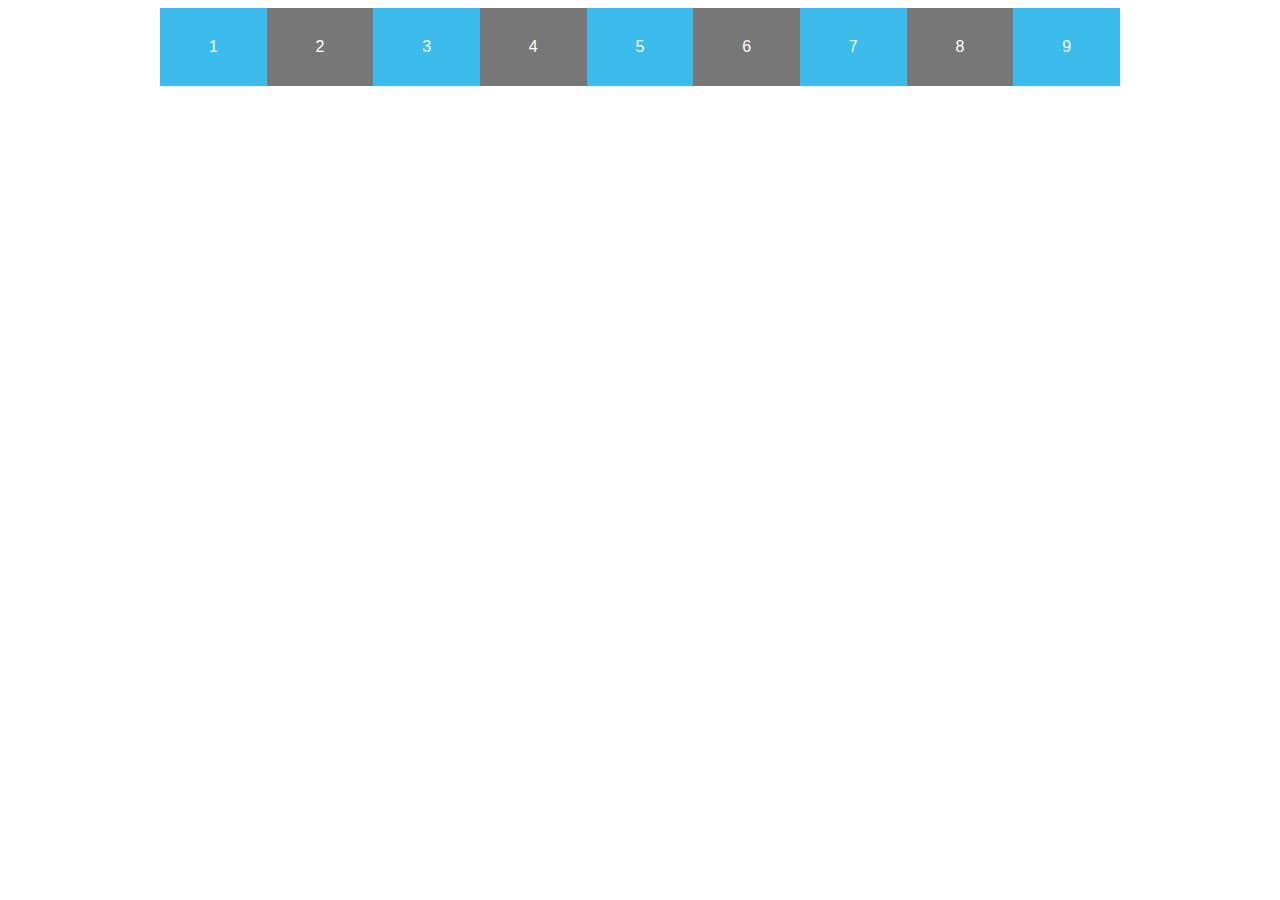
<file: learning-by-tutorial/thenetninja/02 - Columns/index.html>
<!DOCTYPE html>
<html lang="en">

<head>
    <meta charset="UTF-8">
    <meta http-equiv="X-UA-Compatible"
        content="IE=edge">
    <meta name="viewport"
        content="width=device-width, initial-scale=1.0">
    <title>Css Grid | columns</title>

    <style>
        body {
            color: #fff;
            font-family: 'Segoe UI', Tahoma, Geneva, Verdana, sans-serif;
            text-align: center;
        }

        #content {
            max-width: 960px;
            margin: 0 auto;
            display: grid;
            /* grid-template-columns: 30% 20% 50%; */
            /* grid-template-columns: 1fr 2fr 1fr; */
            grid-template-columns: repeat(9, 1fr);
        }

        #content div {
            background: #3bbced;
            padding: 30px;
        }

        #content div:nth-child(even) {
            background: #777;
        }
    </style>

</head>

<body>
    <div id="content">
        <div>1</div>
        <div>2</div>
        <div>3</div>
        <div>4</div>
        <div>5</div>
        <div>6</div>
        <div>7</div>
        <div>8</div>
        <div>9</div>
    </div>

</body>

</html>
</file>
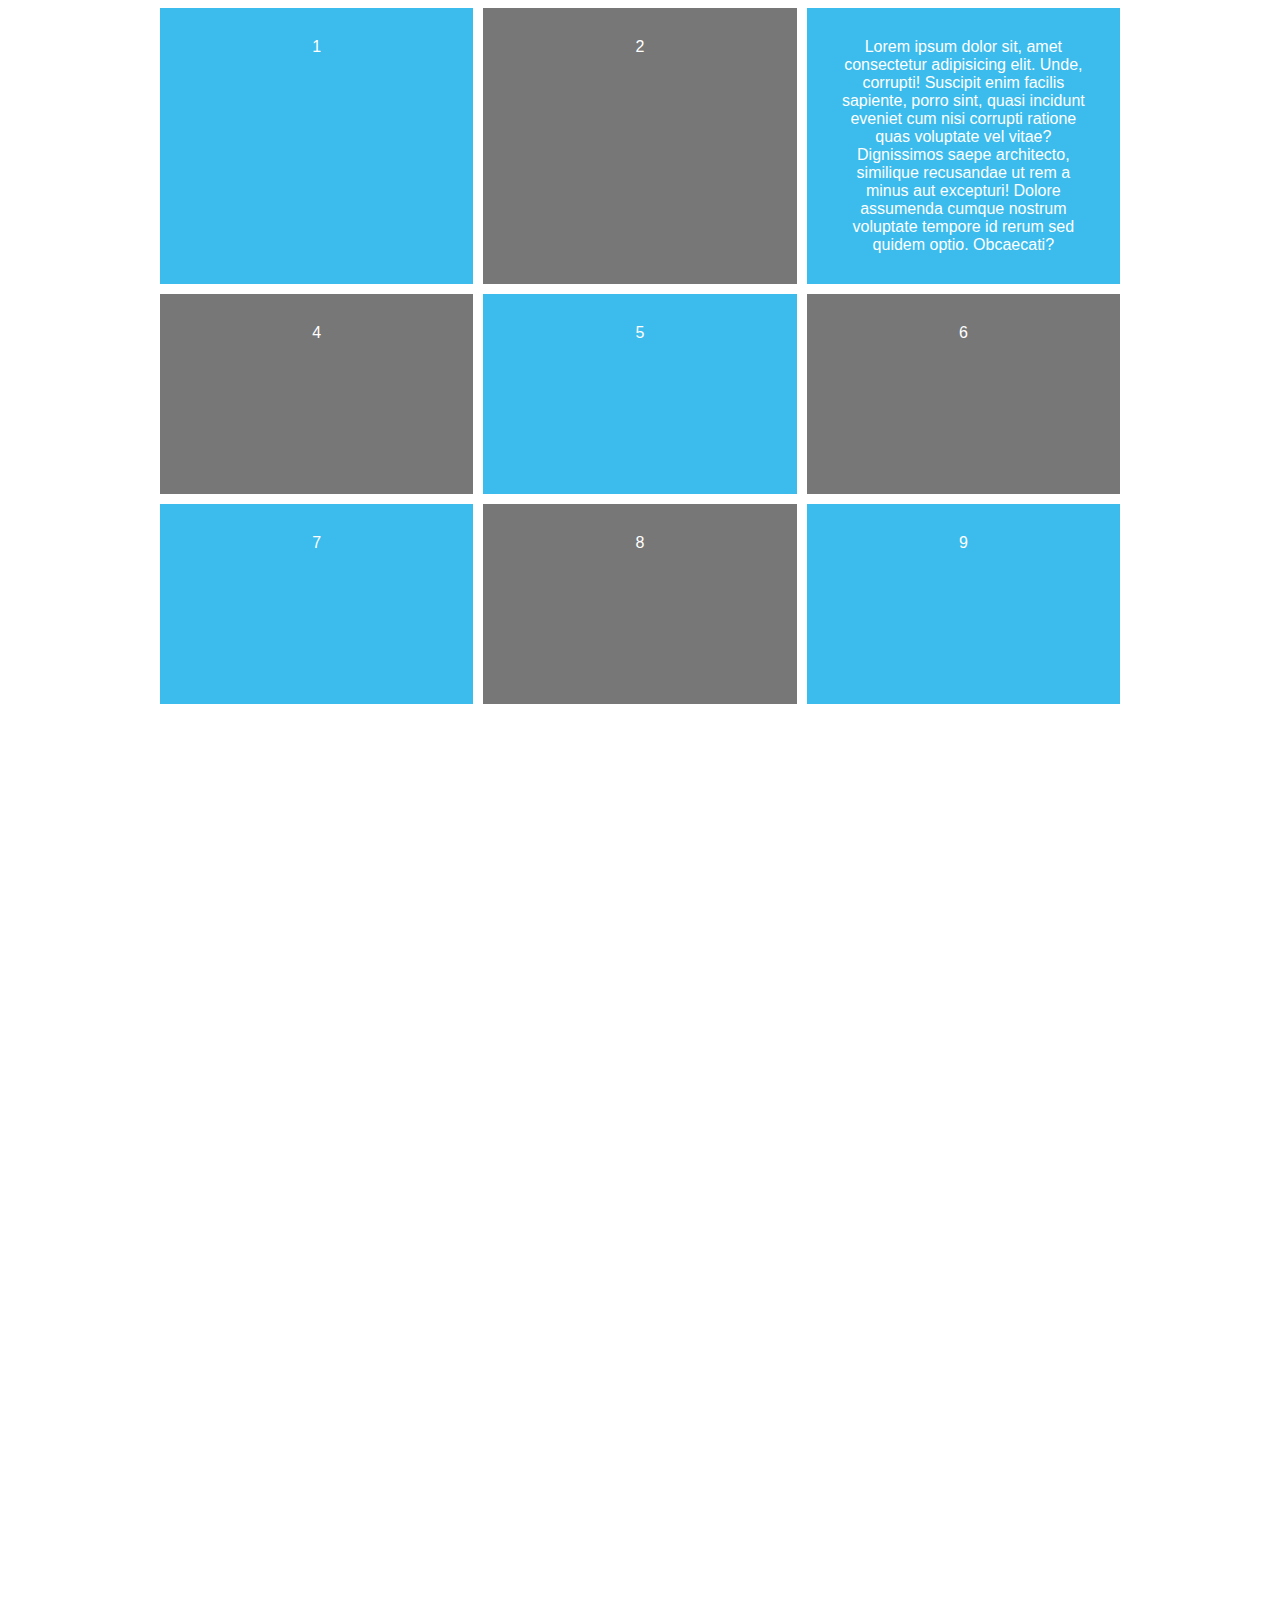
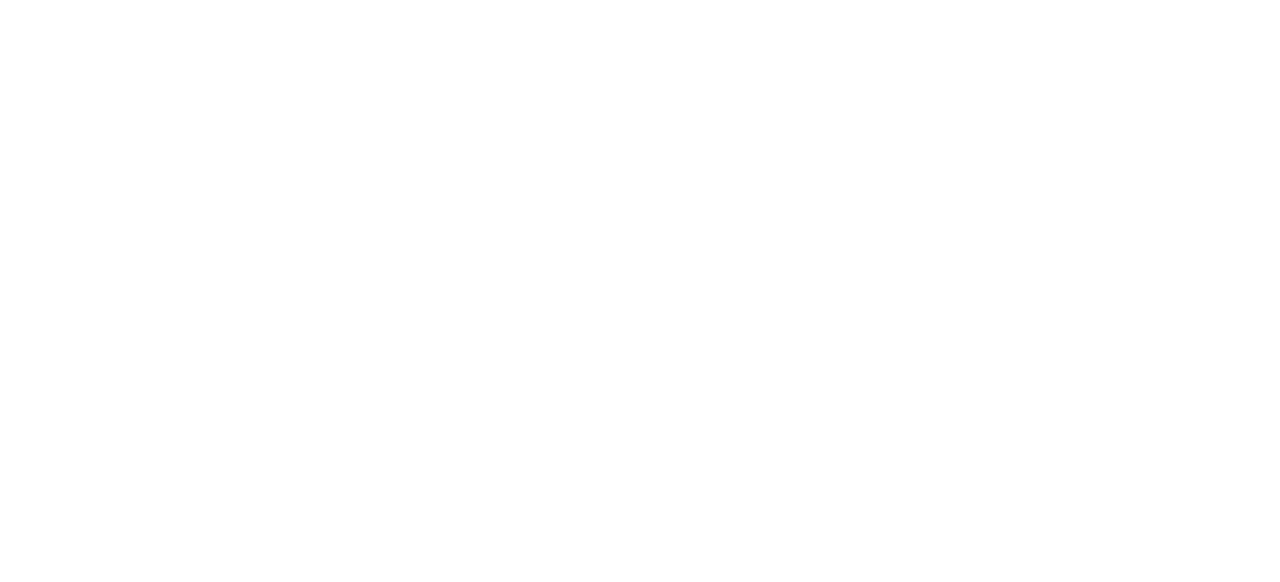
<file: learning-by-tutorial/thenetninja/03 - Rows/index.html>
<!DOCTYPE html>
<html lang="en">

<head>
    <meta charset="UTF-8">
    <meta http-equiv="X-UA-Compatible"
        content="IE=edge">
    <meta name="viewport"
        content="width=device-width, initial-scale=1.0">
    <title>Css Grid | columns</title>

    <style>
        body {
            color: #fff;
            font-family: 'Segoe UI', Tahoma, Geneva, Verdana, sans-serif;
            text-align: center;
        }

        #content {
            max-width: 960px;
            margin: 0 auto;
            display: grid;
            /* grid-template-columns: 30% 20% 50%; */
            /* grid-template-columns: 1fr 2fr 1fr; */
            grid-template-columns: repeat(3, 1fr);
            /* grid-auto-rows: minmax(200px, auto); */
            grid-template-rows: repeat(10, minmax(200px, auto));
            /*             grid-column-gap: 10px;
            grid-row-gap: 10px; */
            grid-gap: 10px;
        }

        #content div {
            background: #3bbced;
            padding: 30px;
        }

        #content div:nth-child(even) {
            background: #777;
        }
    </style>

</head>

<body>
    <div id="content">
        <div>1</div>
        <div>2</div>
        <div>Lorem ipsum dolor sit, amet consectetur adipisicing elit. Unde, corrupti! Suscipit enim facilis sapiente,
            porro sint, quasi incidunt eveniet cum nisi corrupti ratione quas voluptate vel vitae? Dignissimos saepe
            architecto, similique recusandae ut rem a minus aut excepturi! Dolore assumenda cumque nostrum voluptate
            tempore id rerum sed quidem optio. Obcaecati?</div>
        <div>4</div>
        <div>5</div>
        <div>6</div>
        <div>7</div>
        <div>8</div>
        <div>9</div>
    </div>

</body>

</html>
</file>
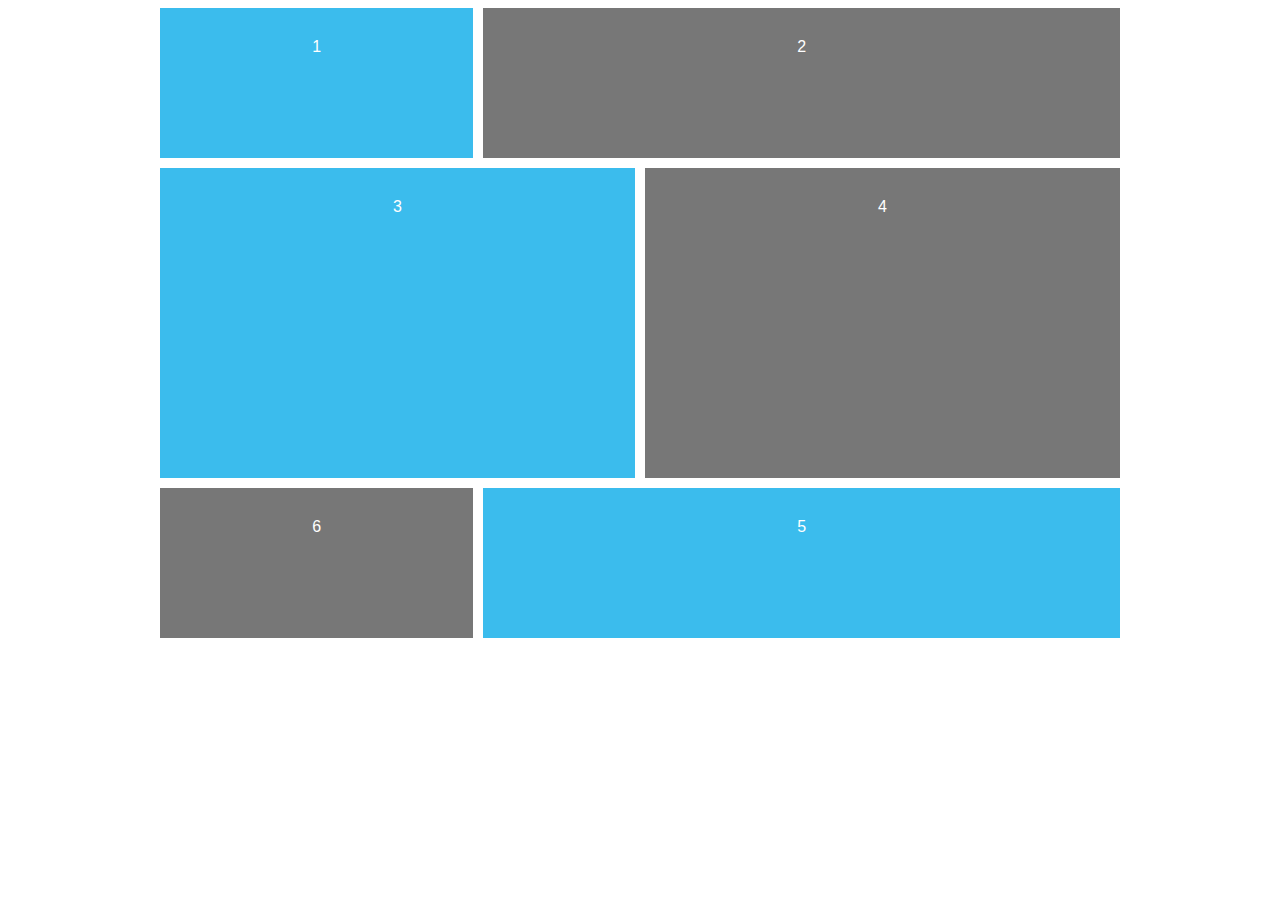
<file: learning-by-tutorial/thenetninja/04 - Grid Lines/index.html>
<!DOCTYPE html>
<html lang="en">

<head>
    <meta charset="UTF-8">
    <meta http-equiv="X-UA-Compatible"
        content="IE=edge">
    <meta name="viewport"
        content="width=device-width, initial-scale=1.0">
    <title>Css Grid | columns</title>

    <style>
        body {
            color: #fff;
            font-family: 'Segoe UI', Tahoma, Geneva, Verdana, sans-serif;
            text-align: center;
        }

        #content {
            max-width: 960px;
            margin: 0 auto;
            display: grid;
            grid-gap: 10px;
            grid-template-columns: repeat(6, 1fr);
            grid-template-rows: repeat(4, minmax(150px, auto));
        }

        #content div {
            background: #3bbced;
            padding: 30px;
        }

        #content div:nth-child(even) {
            background: #777;
        }

        .one {
            /* grid-column-start: 1;
            grid-column-end: 3; */
            grid-column: 1/3;
        }

        .two {
            grid-column: 3/7;
        }

        .three {
            grid-column: 1/4;
            grid-row: 2/4;
        }

        .four {
            grid-column: 4/7;
            grid-row: 2/4;
        }

        .five {
            grid-column: 3/ 7;
        }

        .six {
            grid-row: 4;
            grid-column: 1/3;
        }
    </style>

</head>

<body>
    <div id="content">
        <div class="one">1</div>
        <div class="two">2</div>
        <div class="three">3</div>
        <div class="four">4</div>
        <div class="five">5</div>
        <div class="six">6</div>

    </div>

</body>

</html>
</file>
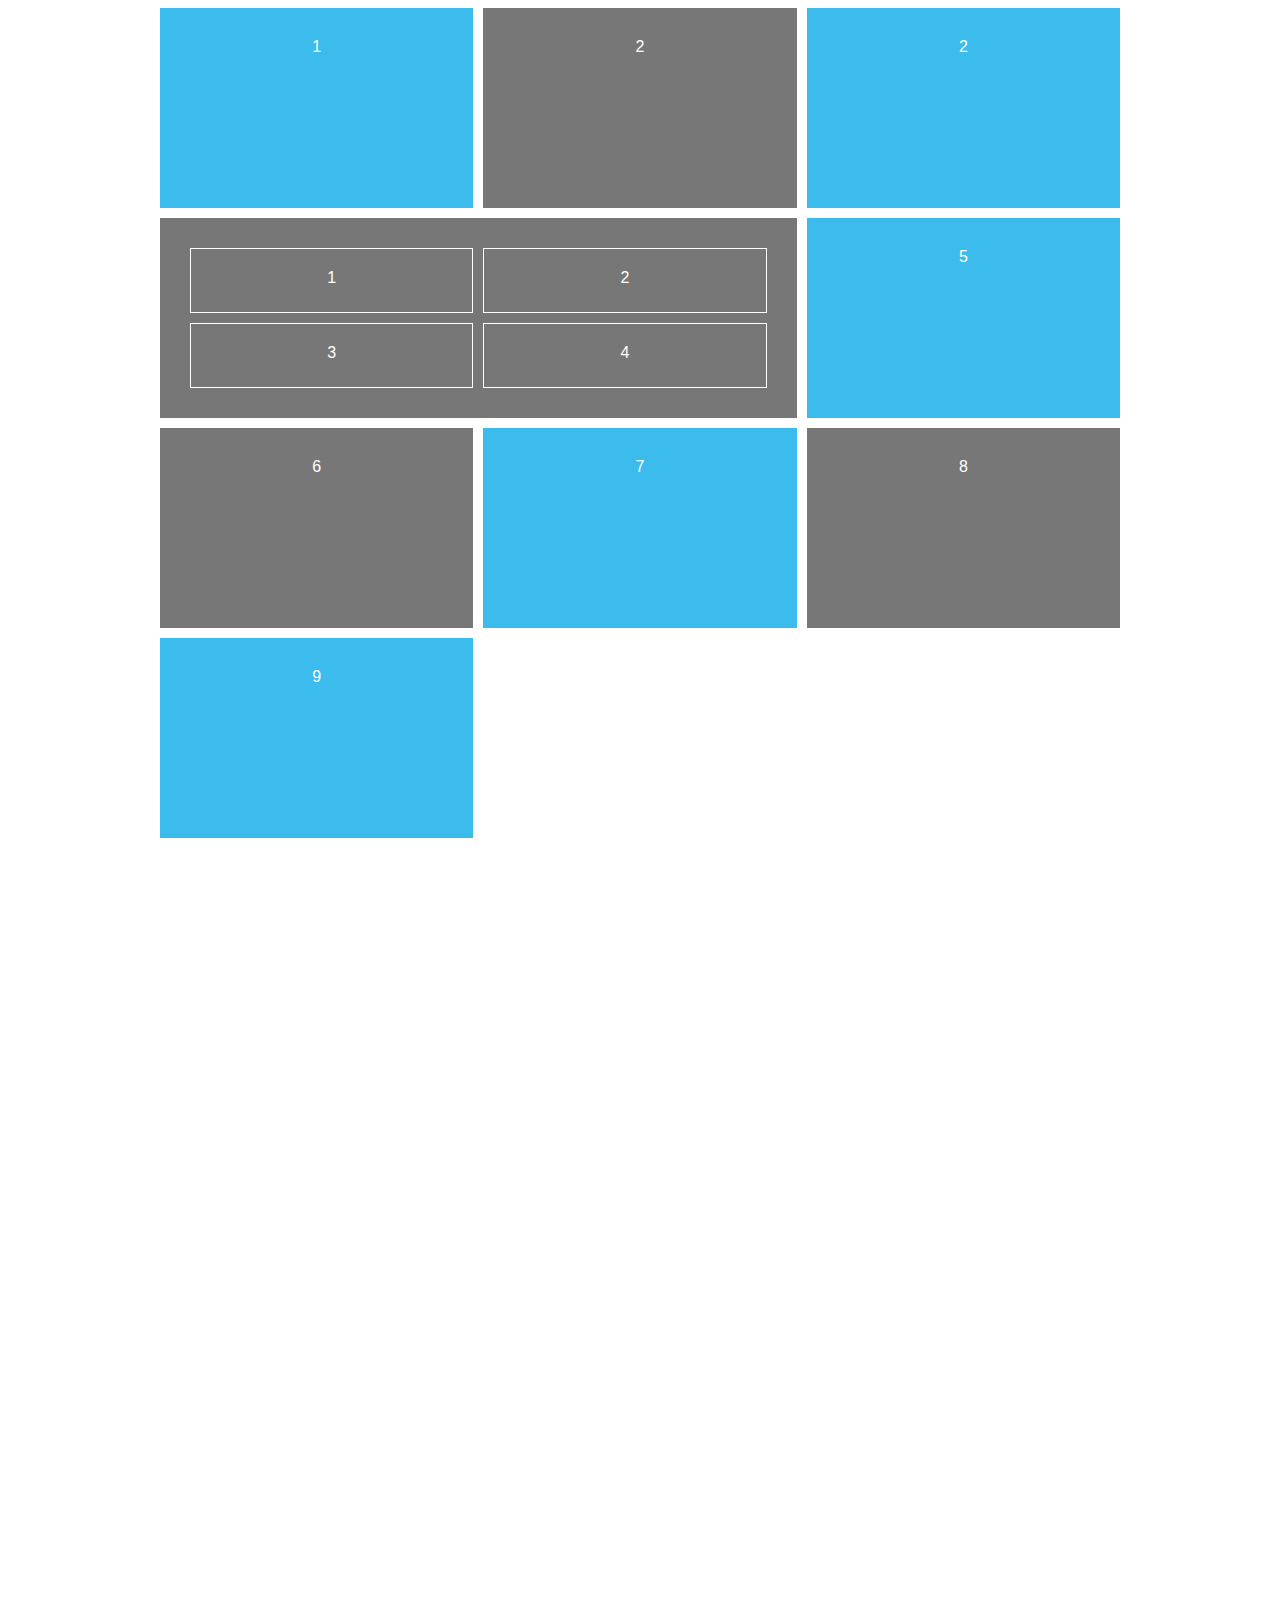
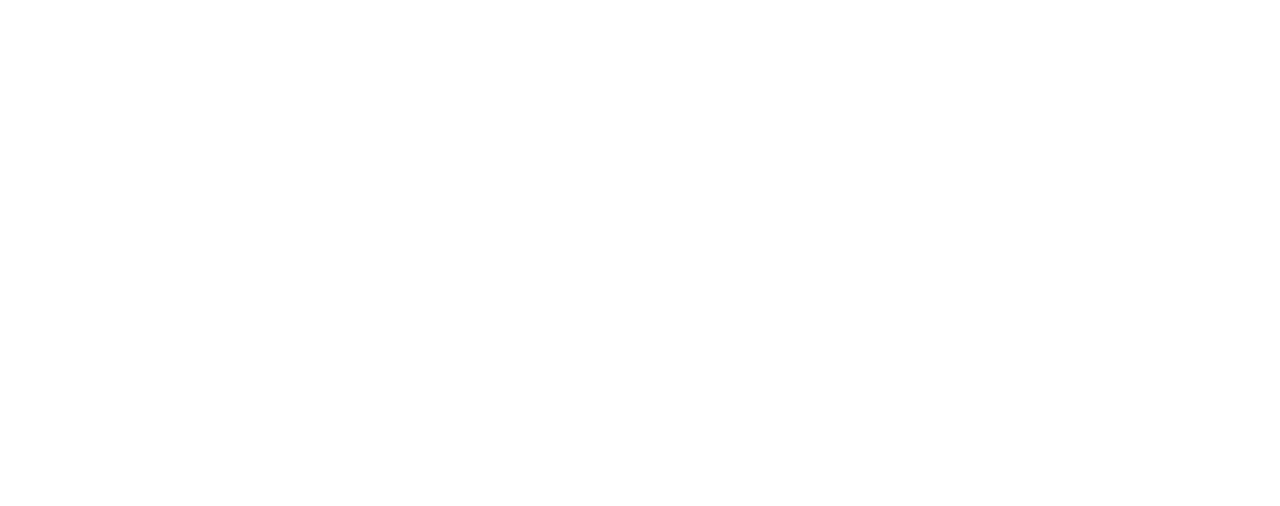
<file: learning-by-tutorial/thenetninja/05 - Nested Grids/index.html>
<!DOCTYPE html>
<html lang="en">

<head>
    <meta charset="UTF-8">
    <meta http-equiv="X-UA-Compatible"
        content="IE=edge">
    <meta name="viewport"
        content="width=device-width, initial-scale=1.0">
    <title>Css Grid | columns</title>

    <style>
        body {
            color: #fff;
            font-family: 'Segoe UI', Tahoma, Geneva, Verdana, sans-serif;
            text-align: center;
        }

        #content {
            max-width: 960px;
            margin: 0 auto;
            display: grid;
            /* grid-template-columns: 30% 20% 50%; */
            /* grid-template-columns: 1fr 2fr 1fr; */
            grid-template-columns: repeat(3, 1fr);
            /* grid-auto-rows: minmax(200px, auto); */
            grid-template-rows: repeat(10, minmax(200px, auto));
            /*             grid-column-gap: 10px;
            grid-row-gap: 10px; */
            grid-gap: 10px;
        }

        #content div {
            background: #3bbced;
            padding: 30px;
        }

        #content div:nth-child(even) {
            background: #777;
        }

        .nested {
            display: grid;
            grid-template-columns: repeat(2, 1fr);
            grid-gap: 10px;
            grid-column: span 2;
        }

        .nested p {
            border: 1px solid #fff;
            padding: 20px;
            margin: 0;

        }
    </style>

</head>

<body>
    <div id="content">
        <div>1</div>
        <div>2</div>
        <div>2</div>
        <div class="nested">
            <p>1</p>
            <p>2</p>
            <p>3</p>
            <p>4</p>

        </div>
        <div>5</div>
        <div>6</div>
        <div>7</div>
        <div>8</div>
        <div>9</div>
    </div>

</body>

</html>
</file>
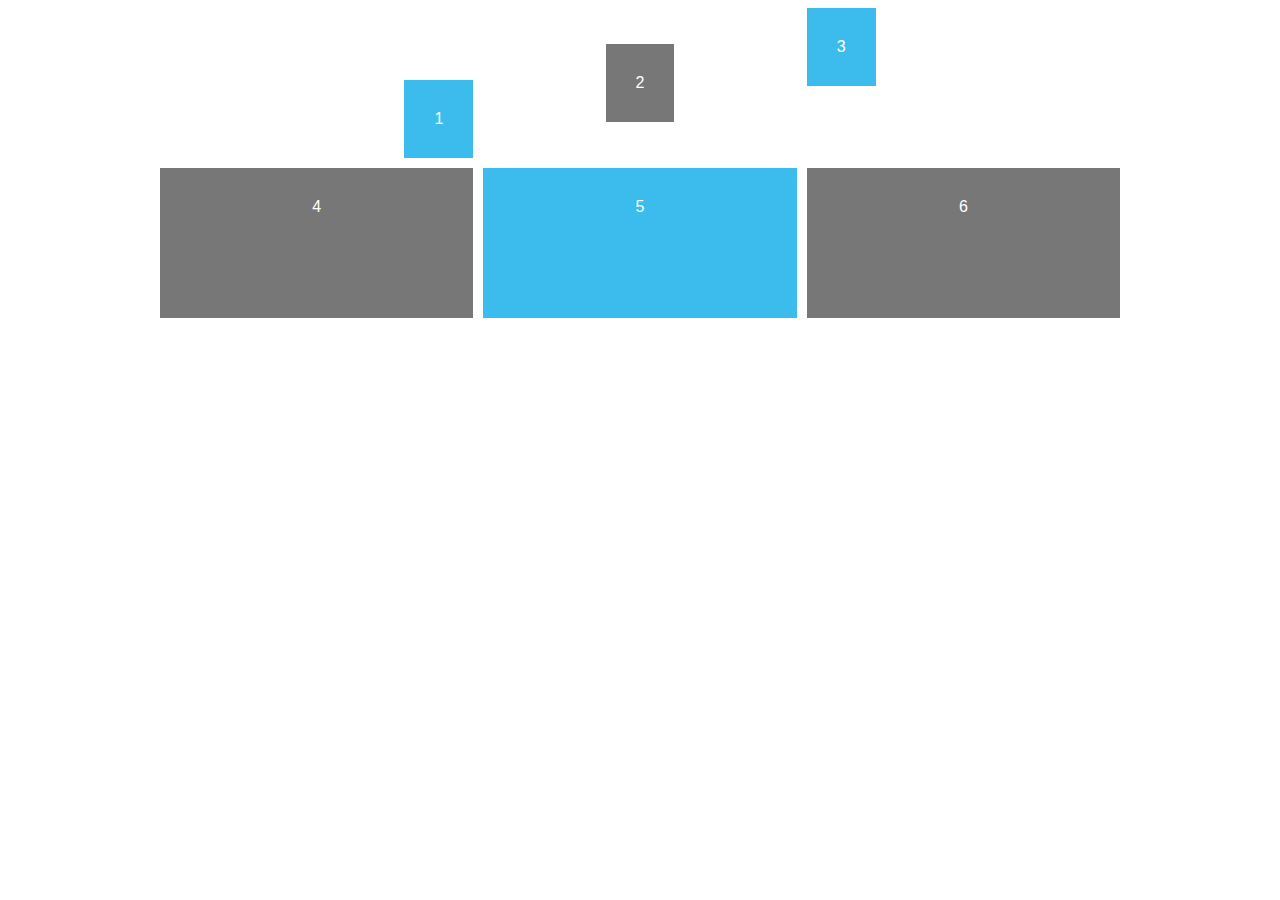
<file: learning-by-tutorial/thenetninja/06 - Aligning and justifying items/index.html>
<!DOCTYPE html>
<html lang="en">

<head>
    <meta charset="UTF-8">
    <meta http-equiv="X-UA-Compatible"
        content="IE=edge">
    <meta name="viewport"
        content="width=device-width, initial-scale=1.0">
    <title>Css Grid | columns</title>

    <style>
        body {
            color: #fff;
            font-family: 'Segoe UI', Tahoma, Geneva, Verdana, sans-serif;
            text-align: center;
        }

        #content {
            display: grid;
            grid-template-columns: repeat(3, 1fr);
            grid-auto-rows: minmax(150px, auto);
            grid-gap: 10px;

            max-width: 960px;
            margin: 0 auto;

            /* align-items: stretch;
            justify-items: start; */

        }

        #content div {
            background: #3bbced;
            padding: 30px;
        }

        #content div:nth-child(even) {
            background: #777;
        }

        .nested {
            display: grid;
            grid-template-columns: repeat(2, 1fr);
            grid-gap: 10px;
            grid-column: span 2;
        }

        .nested p {
            border: 1px solid #fff;
            padding: 20px;
            margin: 0;

        }

        .one {
            justify-self: end;
            align-self: end;
        }

        .two {
            align-self: center;
            justify-self: center;
        }

        .three {
            align-self: start;
            justify-self: start;
        }
    </style>

</head>

<body>
    <div id="content">
        <div class="one">1</div>
        <div class="two">2</div>
        <div class="three">3</div>
        <div class="four">4</div>
        <div class="five">5</div>
        <div class="six">6</div>

    </div>

</body>

</html>
</file>
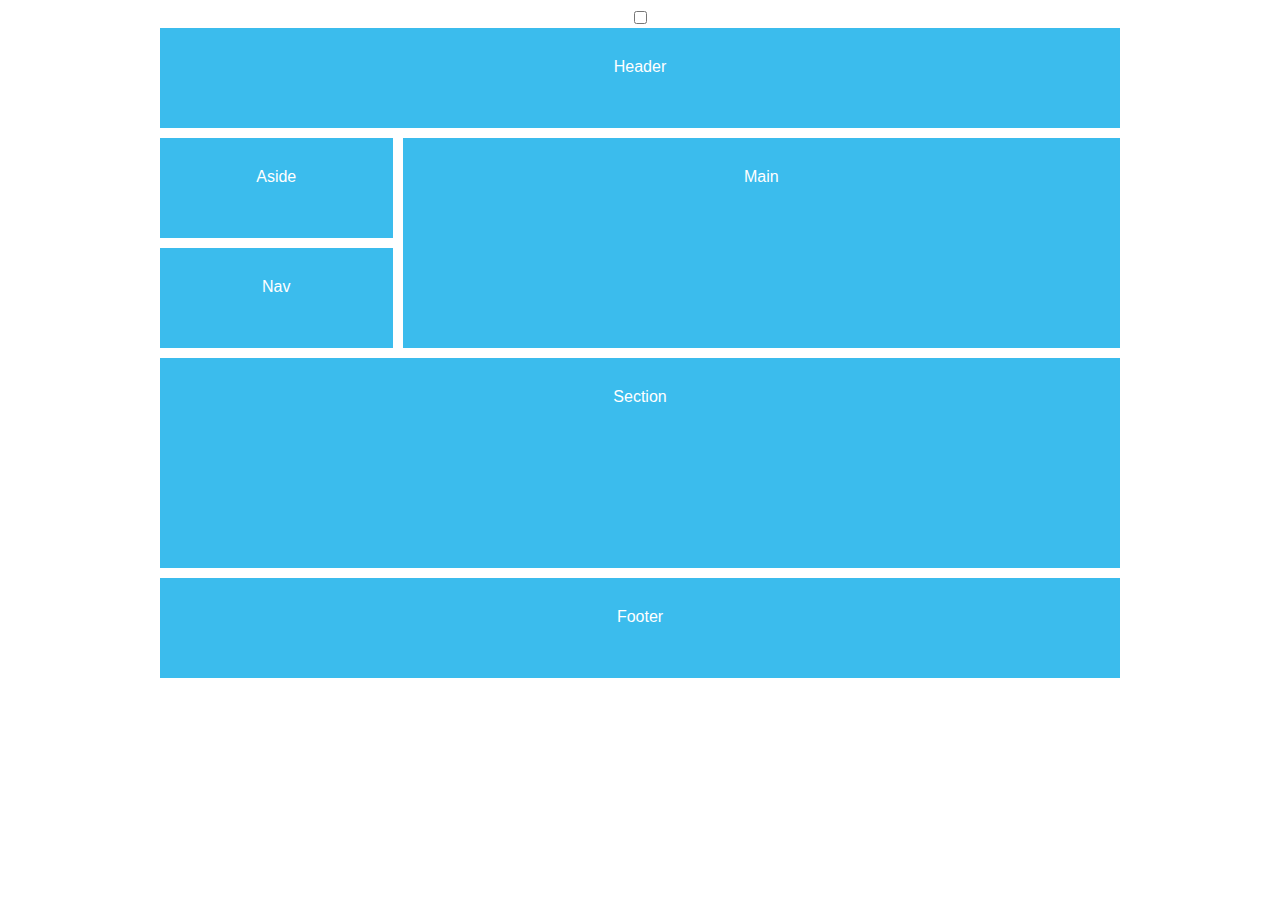
<file: learning-by-tutorial/thenetninja/07 - Creating a column grid/index.html>
<!DOCTYPE html>
<html lang="en">

<head>
    <meta charset="UTF-8">
    <meta http-equiv="X-UA-Compatible"
        content="IE=edge">
    <meta name="viewport"
        content="width=device-width, initial-scale=1.0">
    <title>Css Grid | columns</title>

    <style>
        body {
            color: #fff;
            font-family: 'Segoe UI', Tahoma, Geneva, Verdana, sans-serif;
            text-align: center;
        }

        #content {
            display: grid;
            grid-template-columns: repeat(12, 1fr);
            grid-auto-rows: minmax(100px, auto);
            grid-gap: 10px;
            max-width: 960px;
            margin: 0 auto;
            position: relative;


        }

        #content>* {
            background: #3bbced;
            padding: 30px;
        }

        header {
            grid-column: 1/13;
        }

        main {
            grid-column: 4/13;
            grid-row: 2/4;
        }

        aside {
            grid-column: 1/4;

        }

        section {
            grid-column: 1/13;
            grid-row: 4/6;
        }

        nav {
            grid-column: 1/4;
        }

        footer {
            grid-column: 1/13;
        }

        #grid {

            position: absolute;
            top: 0;
            left: 0;
            grid-template-columns: repeat(12, 1fr);
            grid-auto-rows: minmax(100%, auto);
            width: 100%;
            height: 100%;
            background: transparent;
            padding: 0;
            display: none;
        }

        #grid p {
            border: 1px solid #000;
            margin: 0;
            opacity: 0.5;

        }

        input[type="checkbox"]:checked+#content #grid {
            display: grid;
        }
    </style>

</head>

<body>
    <input type="checkbox"
        name=""
        id="">
    <div id="content">
        <div id="grid">
            <p></p>
            <p></p>
            <p></p>
            <p></p>
            <p></p>
            <p></p>
            <p></p>
            <p></p>
            <p></p>
            <p></p>
            <p></p>
            <p></p>
        </div>

        <header>Header</header>
        <main>Main</main>
        <section>Section</section>
        <aside>Aside</aside>
        <nav>Nav</nav>
        <footer>Footer</footer>
    </div>

</body>

</html>
</file>
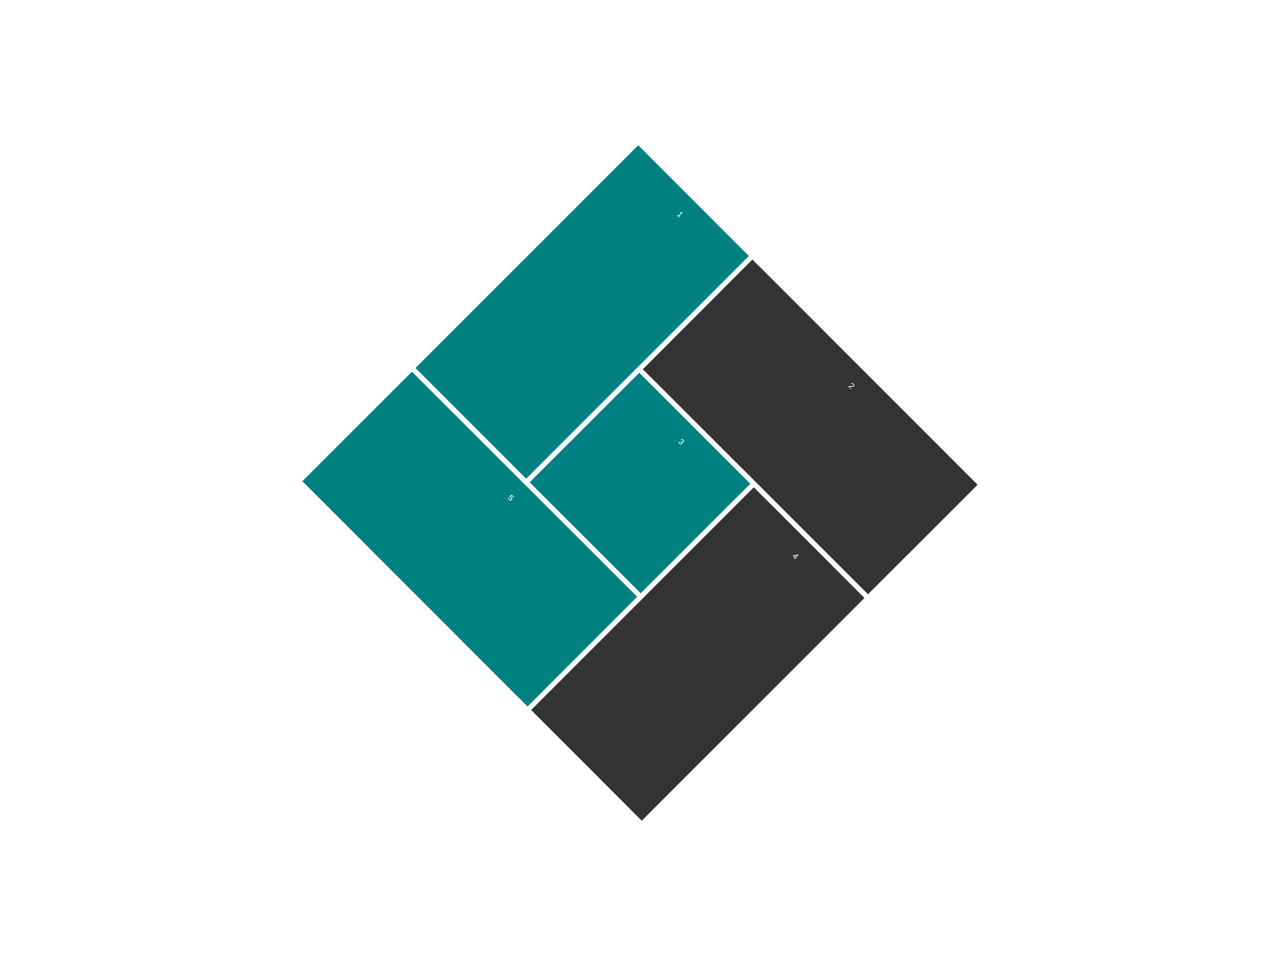
<file: learning-by-tutorial/thenetninja/08 - Mosaic layout/index.html>
<!DOCTYPE html>
<html lang="en">

<head>
    <meta charset="UTF-8">
    <meta http-equiv="X-UA-Compatible"
        content="IE=edge">
    <meta name="viewport"
        content="width=device-width, initial-scale=1.0">
    <title>Mosaic layout</title>
    <style>
        body {
            color: #fff;
            font-family: 'Segoe UI', Tahoma, Geneva, Verdana, sans-serif;
            text-align: center;
        }

        #content {
            display: grid;
            max-width: 960px;
            margin: 0 auto;
            grid-template-columns: repeat(6, 1fr);
            grid-auto-rows: minmax(150px, auto);
            grid-gap: 10px;

        }

        #content div {
            background: #333;
            padding: 30px;
        }

        #content div:nth-child(odd) {
            background-color: teal;
        }

        .one {
            grid-column: 1/3;
            grid-row: 1/5;

        }

        .two {
            grid-column: 3/7;
            grid-row: 1/3;
        }

        .three {
            grid-column: 3/5;
            grid-row: 3/5;
        }

        .four {
            grid-column: 5/7;
            grid-row: 3/7;
        }

        .five {
            grid-column: 1/5;
            grid-row: 5/7;
        }

        #content {
            transform: rotateZ(45deg) scale(0.5);

        }
    </style>
</head>

<body>
    <div id="content">
        <div class="one">1</div>
        <div class="two">2</div>
        <div class="three">3</div>
        <div class="four">4</div>
        <div class="five">5</div>

    </div>

</body>

</html>
</file>
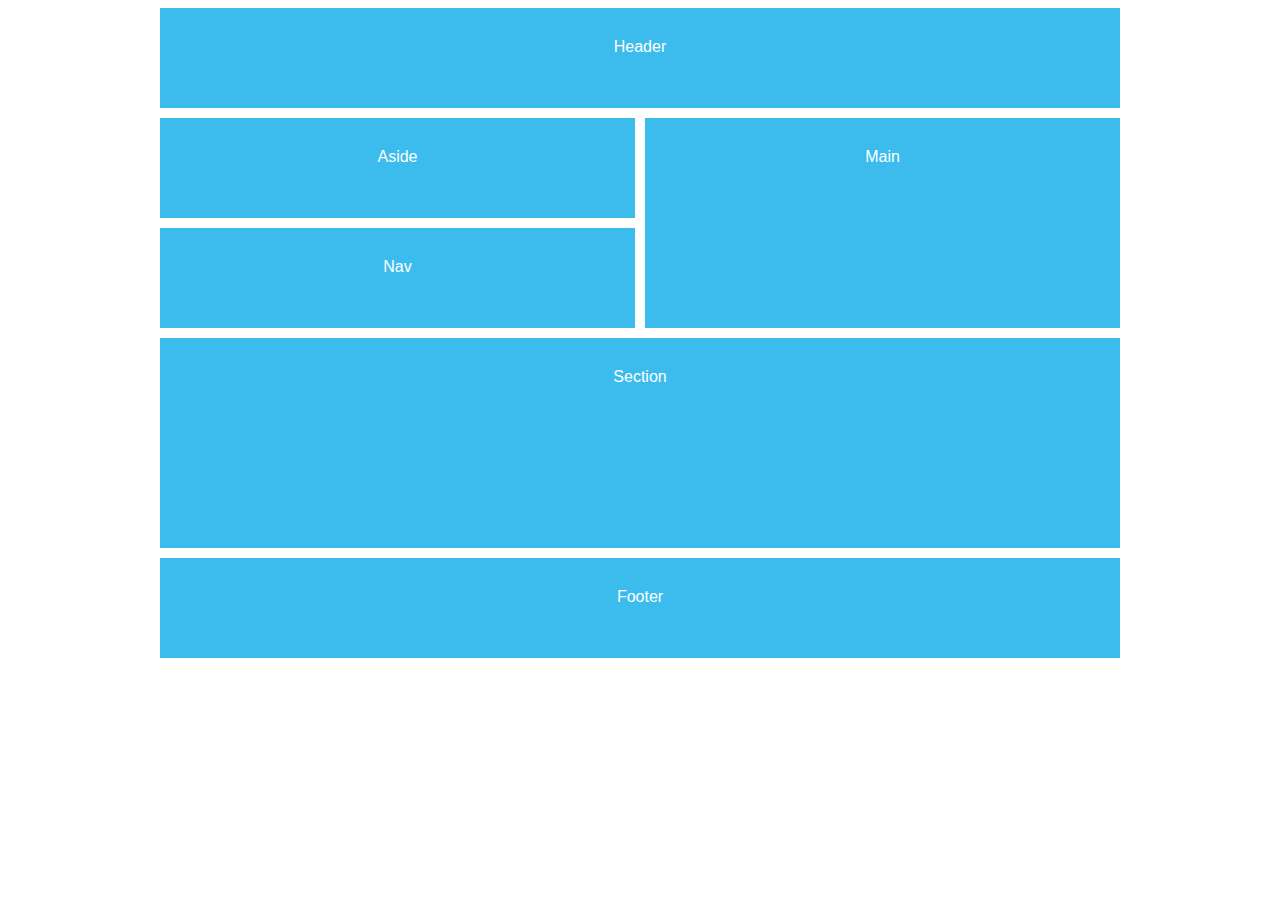
<file: learning-by-tutorial/thenetninja/09 - Grid area/index.html>
<!DOCTYPE html>
<html lang="en">

<head>
    <meta charset="UTF-8">
    <meta http-equiv="X-UA-Compatible"
        content="IE=edge">
    <meta name="viewport"
        content="width=device-width, initial-scale=1.0">
    <title>Grid Area</title>
    <style>
        body {
            color: white;
            font-family: 'Segoe UI', Tahoma, Geneva, Verdana, sans-serif;
            text-align: center;
        }

        #content {
            display: grid;
            max-width: 960px;
            grid-gap: 10px;
            margin: 0 auto;
            grid-template-columns: repeat(4, 1fr);
            grid-auto-rows: minmax(100px, auto);
            grid-template-areas:
                "header header header header"
                "aside aside main main"
                "nav nav main main"
                "section section section section"
                "section section section section"
                "footer footer footer footer"
            ;
        }

        #content>* {
            background: #3bbced;
            padding: 30px;
        }

        header {
            grid-area: header;
        }

        main {
            grid-area: main;
        }

        section {
            grid-area: section;
        }

        aside {
            grid-area: aside;
        }

        nav {
            grid-area: nav;
        }

        footer {
            grid-area: footer;
        }
    </style>
</head>

<body>
    <div id="content">
        <header>Header</header>
        <main>Main</main>
        <section>Section</section>
        <aside>Aside</aside>
        <nav>Nav</nav>
        <footer>Footer</footer>
    </div>



</body>

</html>
</file>
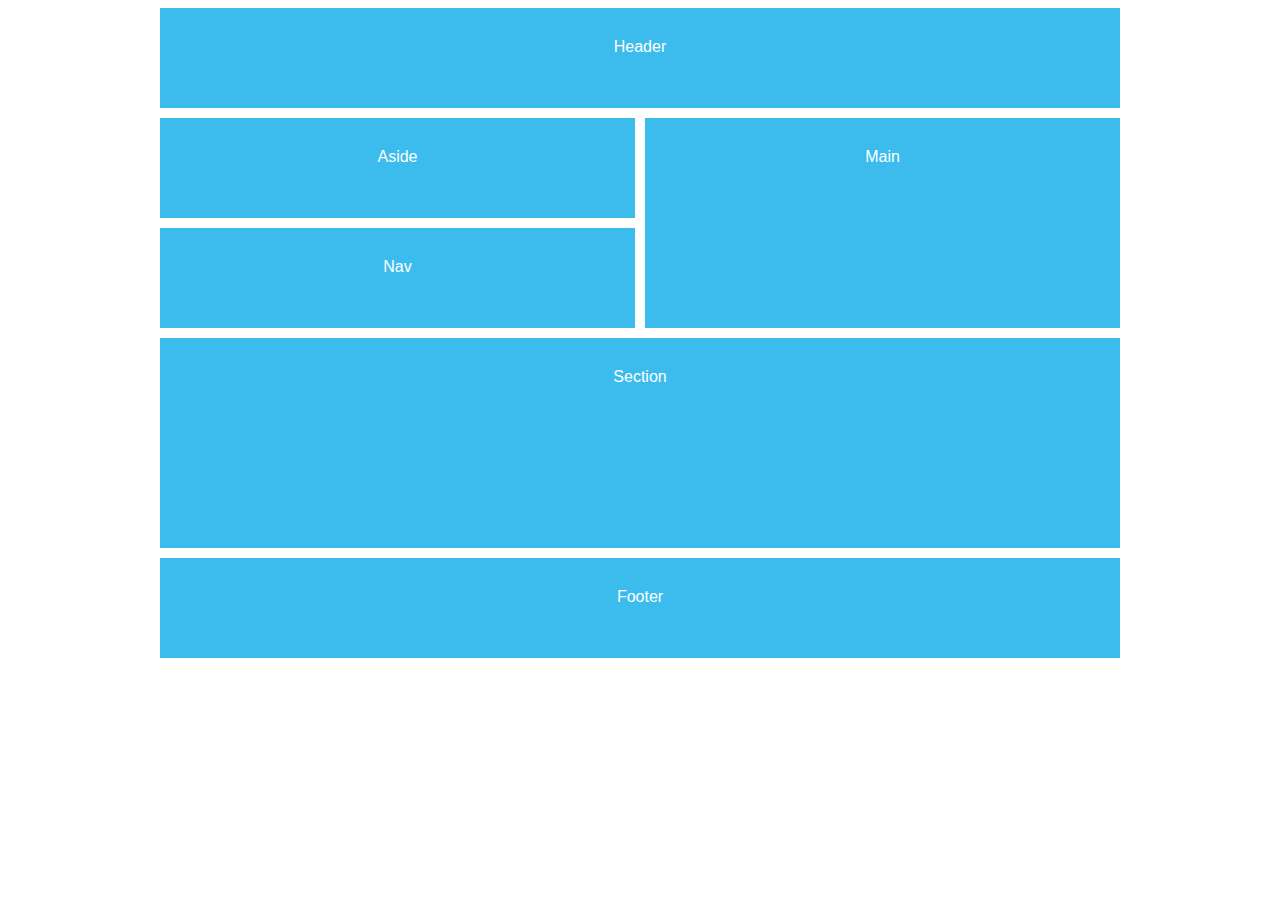
<file: learning-by-tutorial/thenetninja/10 - responsive grid example/index.html>
<!DOCTYPE html>
<html lang="en">

<head>
    <meta charset="UTF-8">
    <meta http-equiv="X-UA-Compatible"
        content="IE=edge">
    <meta name="viewport"
        content="width=device-width, initial-scale=1.0">
    <title>Grid responsive example</title>
    <style>
        body {
            color: white;
            font-family: 'Segoe UI', Tahoma, Geneva, Verdana, sans-serif;
            text-align: center;
        }

        #content {
            display: grid;
            max-width: 960px;
            grid-gap: 10px;
            margin: 0 auto;
            grid-template-columns: repeat(4, 1fr);
            grid-auto-rows: minmax(100px, auto);
            grid-template-areas:
                "header header header header"
                "footer footer footer footer"
                "main main main main"
                "main main main main"
                "aside aside nav nav"
                "section section section section"
                "section section section section"

            ;
        }

        #content>* {
            background: #3bbced;
            padding: 30px;
        }

        header {
            grid-area: header;
        }

        main {
            grid-area: main;
        }

        section {
            grid-area: section;
        }

        aside {
            grid-area: aside;
        }

        nav {
            grid-area: nav;
        }

        footer {
            grid-area: footer;
        }

        @media screen and (min-width:760px) {
            #content {
                display: grid;
                max-width: 960px;
                grid-gap: 10px;
                margin: 0 auto;
                grid-template-columns: repeat(4, 1fr);
                grid-auto-rows: minmax(100px, auto);
                grid-template-areas:
                    "header header header header"
                    "aside aside main main"
                    "nav nav main main"
                    "section section section section"
                    "section section section section"
                    "footer footer footer footer"
                ;
            }



        }
    </style>
</head>

<body>
    <div id="content">
        <header>Header</header>
        <main>Main</main>
        <section>Section</section>
        <aside>Aside</aside>
        <nav>Nav</nav>
        <footer>Footer</footer>
    </div>



</body>

</html>
</file>
